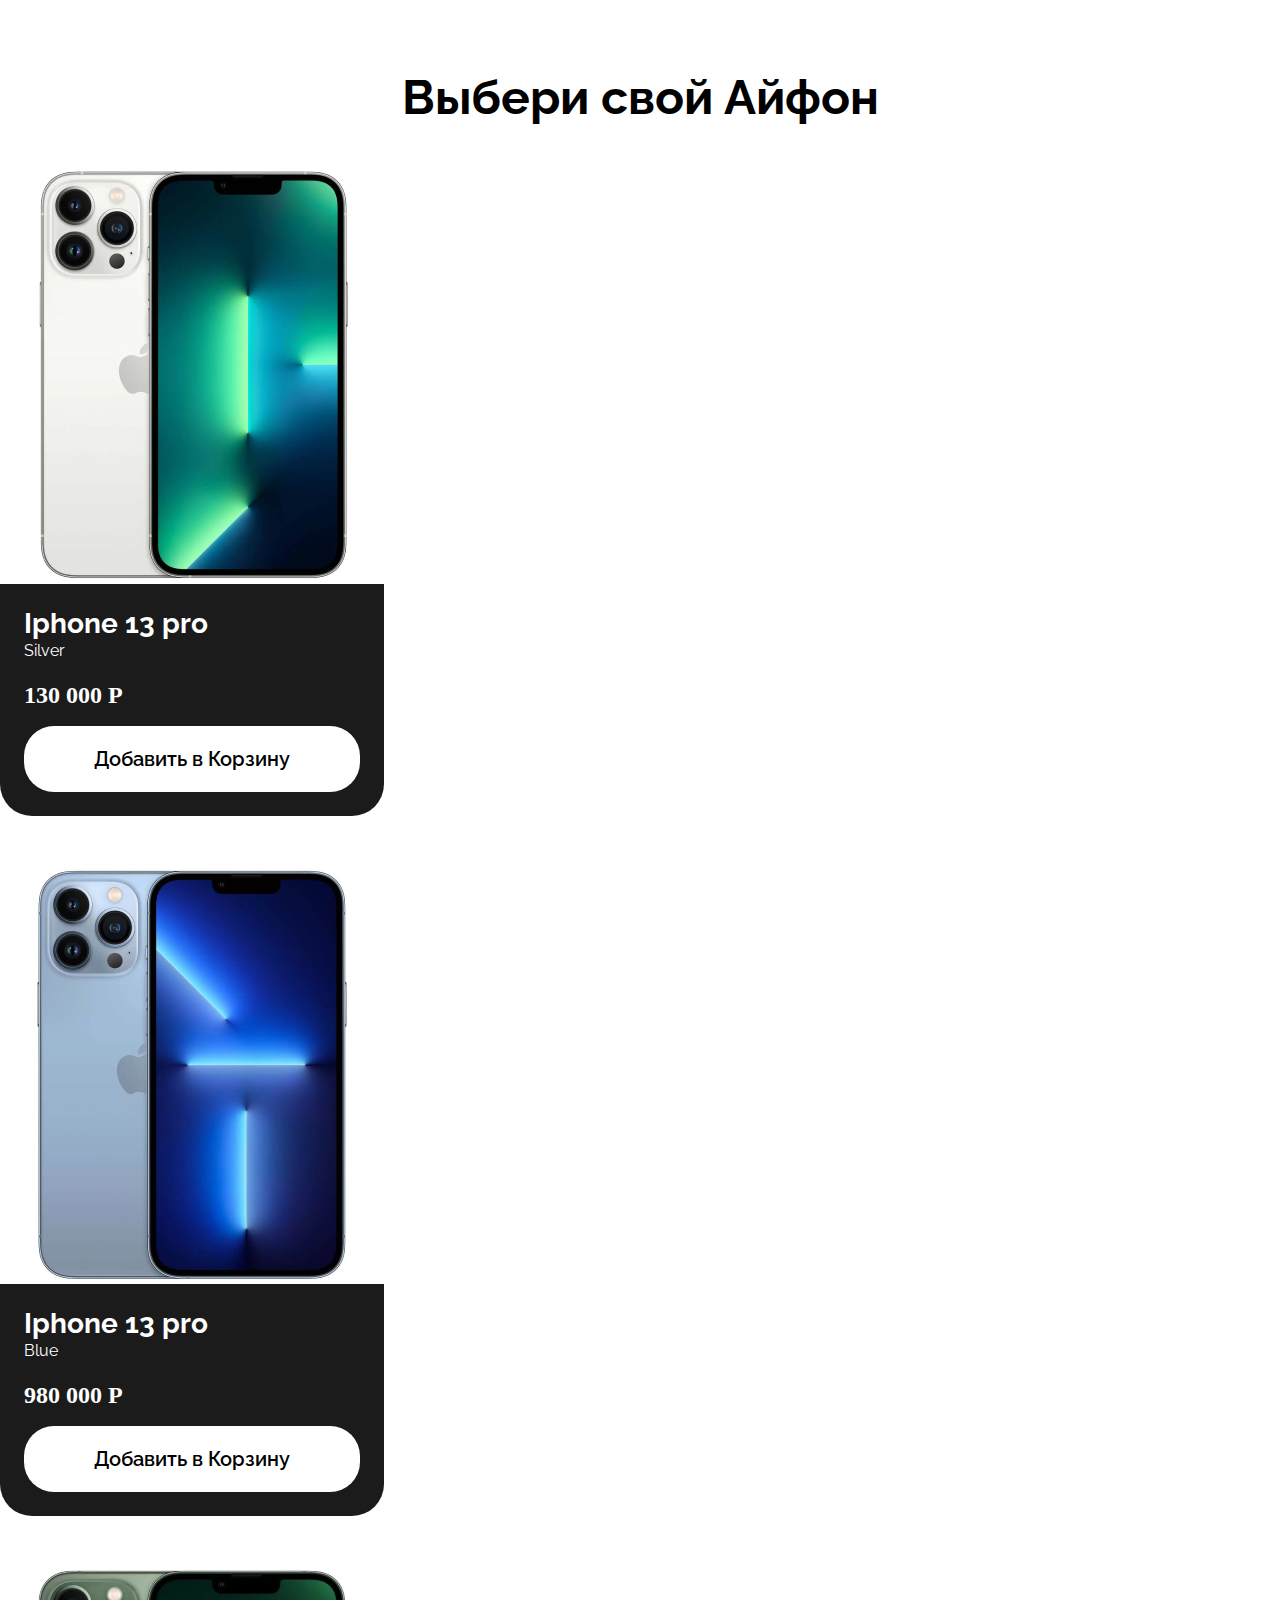
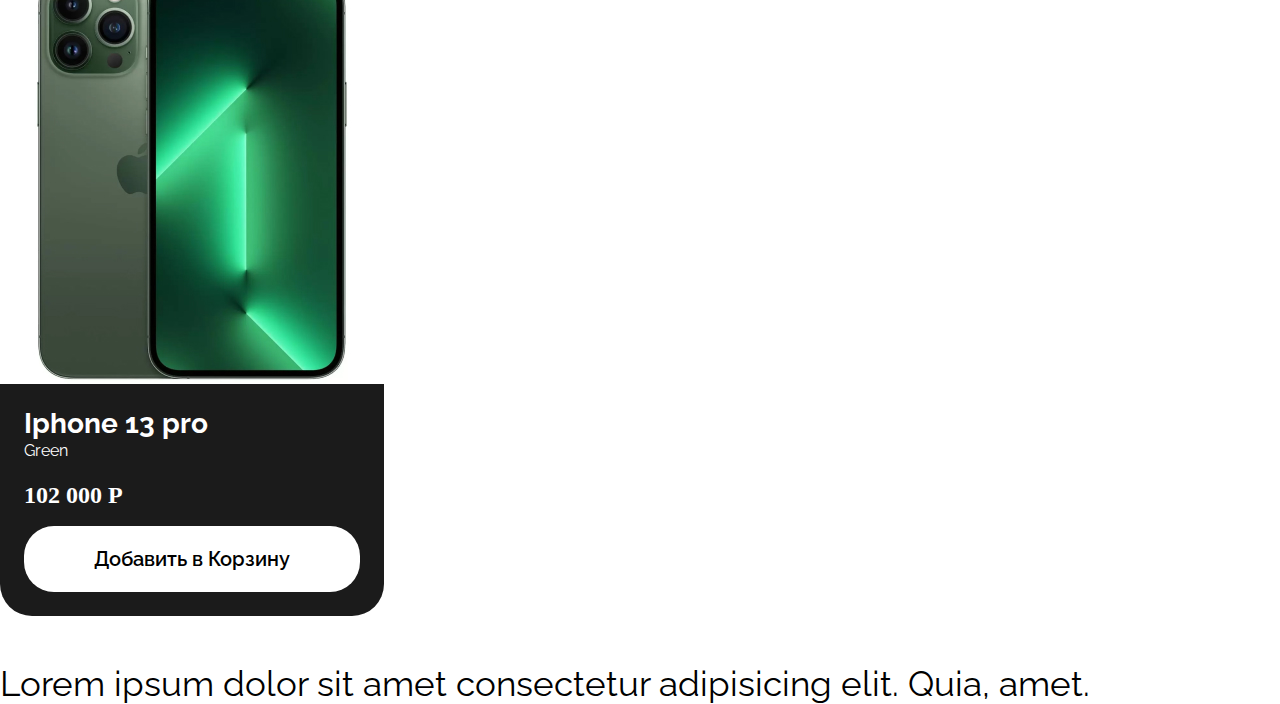
<file: index.html>
<!DOCTYPE html>
<html lang="en">
  <head>
    <meta charset="UTF-8" />
    <meta name="viewport" content="width=device-width, initial-scale=1.0" />
    <link rel="preconnect" href="https://fonts.googleapis.com" />
    <link rel="preconnect" href="https://fonts.gstatic.com" crossorigin />
    <link
      href="https://fonts.googleapis.com/css2?family=Raleway:ital,wght@0,100..900;1,100..900&display=swap"
      rel="stylesheet"
    />
    <link rel="stylesheet" href="reset.css" />
    <link rel="stylesheet" href="main.css" />
    <title>Урок про Блоки</title>
  </head>
  <body>
    <div class="item_list">
      <h2 class="item-list-title">
        Выбери свой Айфон
      </h2>
      <div class="item">
        <img
          class="item__img"
          src="assets/iphone_13_pro_silver.jpg"
          alt="Iphone 13 Pro Silver"
        />
        <div class="item__text__wrapper">
          <p class="item__title">Iphone 13 pro</p>
          <p class="item__color">Silver</p>
          <p class="item__price">130 000 Р</p>
          <button class="item__cart-btn">Добавить в Корзину</button>
        </div>
      </div>
      <div class="item">
        <img
          class="item__img"
          src="assets/iphone_13_pro_blue.jpg"
          alt="Iphone 13 Pro Blue"
        />
        <div class="item__text__wrapper">
          <p class="item__title">Iphone 13 pro</p>
          <p class="item__color">Blue</p>
          <p class="item__price">980 000 Р</p>
          <button class="item__cart-btn">Добавить в Корзину</button>
        </div>
      </div>
      <div class="item">
        <img
          class="item__img"
          src="assets/iphone_13_pro_green.jpg"
          alt="Iphone 13 Pro Silver"
        />
        <div class="item__text__wrapper">
          <p class="item__title">Iphone 13 pro</p>
          <p class="item__color">Green</p>
          <p class="item__price">102 000 Р</p>
          <button class="item__cart-btn">Добавить в Корзину</button>
        </div>
      </div>
      <p class="text">Lorem ipsum dolor sit amet consectetur adipisicing elit. Quia, amet.</p>
    </div>
  </body>
</html>
</file>
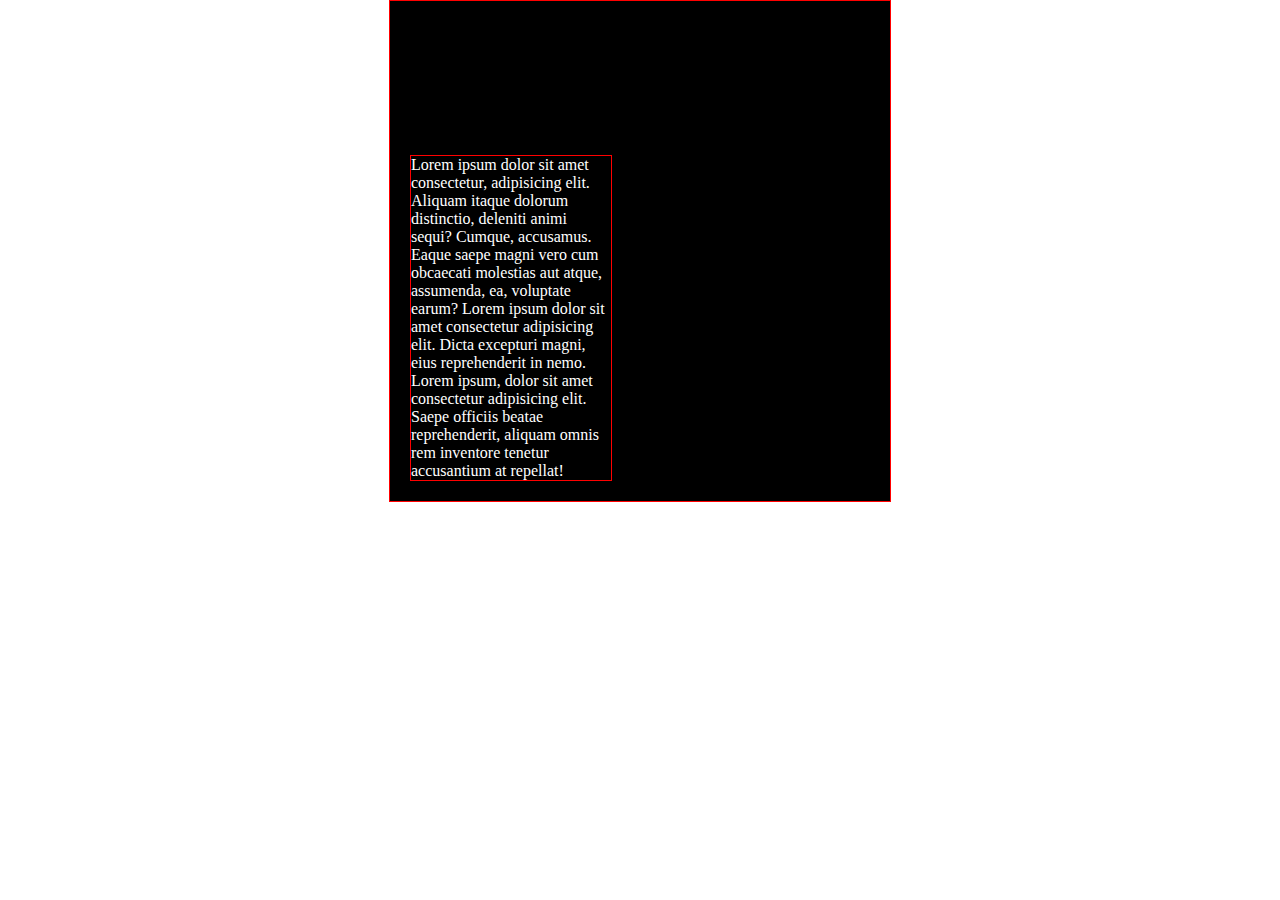
<file: positioning.html>
<!DOCTYPE html>
<html lang="en">
  <head>
    <meta charset="UTF-8" />
    <meta name="viewport" content="width=device-width, initial-scale=1.0" />
    <title>Positioning</title>
  </head>
  <body>
    <style>
      body {
        padding: 0;
        margin: 0;
      }
      .container {
        width: 500px;
        margin: 0 auto;
        border: 1px solid red;
      }
      .box {
        position: relative;
        height: 500px;
        background: black;
        box-sizing: border-box;
      }
      .text {
        position: absolute;
        width: 200px;
        margin: 0;
        border: 1px solid red;
        color: white;
        bottom: 20px;
        left: 20px;
      }
    </style>
    <div class="section">
      <div class="container">
        <div class="box">
          <p class="text">
            Lorem ipsum dolor sit amet consectetur, adipisicing elit. Aliquam
            itaque dolorum distinctio, deleniti animi sequi? Cumque, accusamus.
            Eaque saepe magni vero cum obcaecati molestias aut atque, assumenda,
            ea, voluptate earum? Lorem ipsum dolor sit amet consectetur
            adipisicing elit. Dicta excepturi magni, eius reprehenderit in nemo.
            Lorem ipsum, dolor sit amet consectetur adipisicing elit. Saepe
            officiis beatae reprehenderit, aliquam omnis rem inventore tenetur
            accusantium at repellat!
          </p>
        </div>
      </div>
    </div>
  </body>
</html>
</file>
<file: main.css>
body {
    font-family: Raleway;
}

.item {
    width: 384px;
    margin-bottom: 50px;
}

.item__text__wrapper {
    padding-left: 24px;
    padding-right: 24px;
    padding-bottom: 24px;
    padding-top: 24px;
    background: #1B1B1B;
    color: #FFF;
    border-radius: 0px 0px 32px 32px;
}

.item__img {
    display: block;
    width: 100%;
    height: 418px;
}

.item__title {
    font-family: Raleway;
    font-size: 28px;
    font-weight: 700;
    line-height: 32.87px;
}

.item__color {
    font-style: 16px;
    line-height: 20px;
    margin-bottom: 20px;
}

.item__price {
    font-family: Montserrat;
    font-size: 24px;
    font-weight: 700;
    line-height: 29.26px;
    margin-bottom: 16px;
}

.item__cart-btn {
    font-family: Raleway;
    width: 100%;
    height: 66px;
    background: #FFFFFF;
    color: #000000;
    border-radius: 30px;
    border: none;
    line-height: 20px;
    font-size: 20px;
    font-weight: 600;
}

.item_list {
    padding-top: 78px;
}

.item-list-title {
    font-family: Raleway;
    font-size: 48px;
    font-weight: 700;
    line-height: 38px;
    text-align: center;
    margin-bottom: 50px;
}
.text{
    font-size: 35px;
}
.item:nth-last-child(1){
    margin-bottom: 100px;
}
</file>
